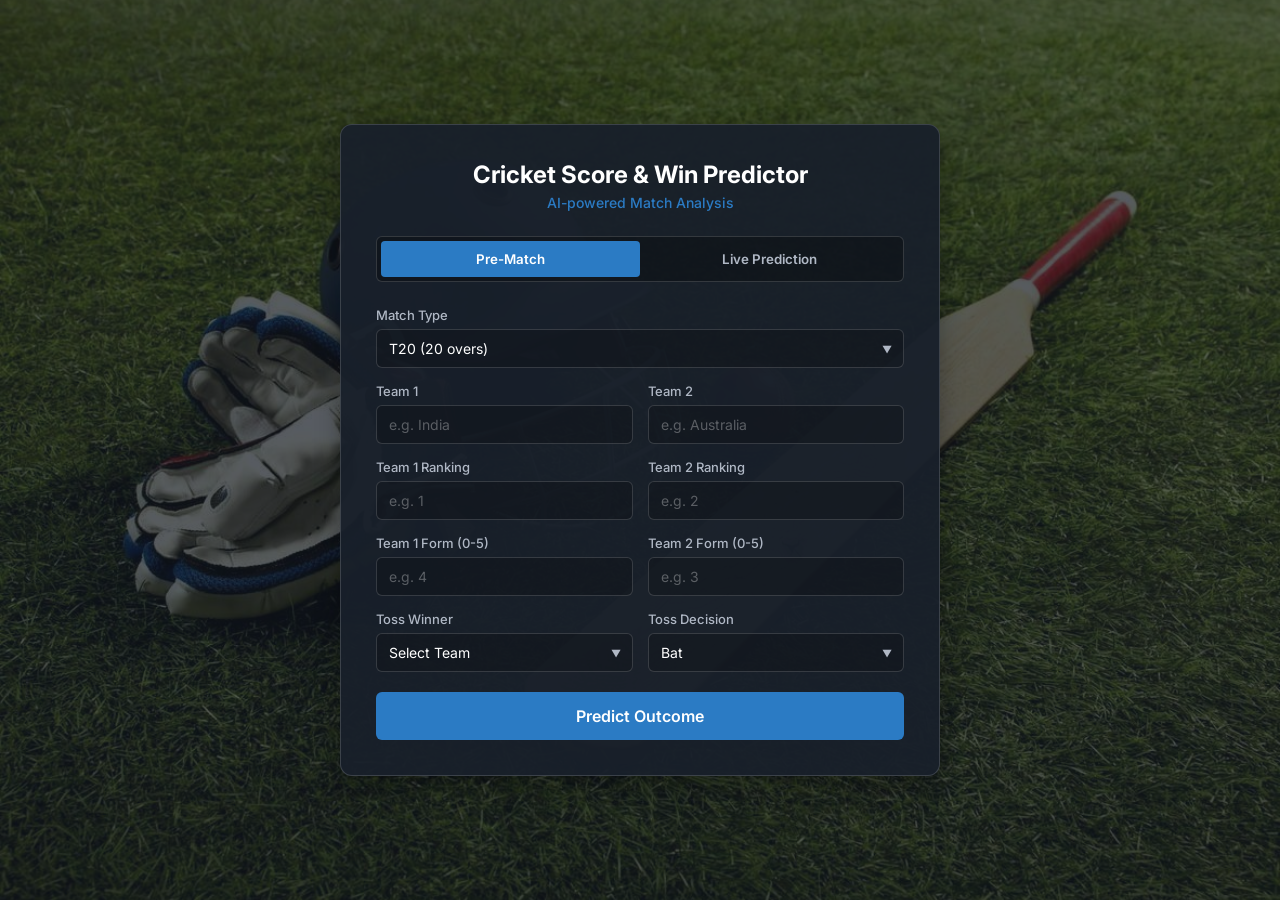
<file: template/index.html>
<!DOCTYPE html>
<html lang="en">
<head>
    <meta charset="UTF-8">
    <meta name="viewport" content="width=device-width, initial-scale=1.0">
    <title>Cricket Match Predictor</title>
    <link href="https://fonts.googleapis.com/css2?family=Inter:wght@400;600;800&display=swap" rel="stylesheet">
    <link rel="stylesheet" href="/static/style.css">
</head>
<body>
    <div class="overlay"></div>
    <div class="container">
        <div class="header">
            <h1>Cricket Score & Win Predictor</h1>
            <p>AI-powered Match Analysis</p>
        </div>

        <div class="mode-toggle">
            <button id="btn-pre-match" class="toggle-btn active" onclick="setMode('pre-match')">Pre-Match</button>
            <button id="btn-live" class="toggle-btn" onclick="setMode('live')">Live Prediction</button>
        </div>

        <div class="form-grid">
            <div class="form-group full-width">
                <label for="matchType">Match Type</label>
                <div class="select-wrapper">
                    <select id="matchType">
                        <option value="T20">T20 (20 overs)</option>
                        <option value="ODI">One Day (50 Overs)</option>
                    </select>
                </div>
            </div>

            <div class="form-group">
                <label for="team1">Team 1</label>
                <input type="text" id="team1" placeholder="e.g. India" autocomplete="off" oninput="updateTeamOptions()">
            </div>

            <div class="form-group">
                <label for="team2">Team 2</label>
                <input type="text" id="team2" placeholder="e.g. Australia" autocomplete="off" oninput="updateTeamOptions()">
            </div>

            <div class="form-group">
                <label for="team1Rank">Team 1 Ranking</label>
                <input type="number" id="team1Rank" placeholder="e.g. 1" min="1">
            </div>

            <div class="form-group">
                <label for="team2Rank">Team 2 Ranking</label>
                <input type="number" id="team2Rank" placeholder="e.g. 2" min="1">
            </div>

            <div class="form-group">
                <label for="team1Form">Team 1 Form (0-5)</label>
                <input type="number" id="team1Form" placeholder="e.g. 4" min="0" max="5">
            </div>

            <div class="form-group">
                <label for="team2Form">Team 2 Form (0-5)</label>
                <input type="number" id="team2Form" placeholder="e.g. 3" min="0" max="5">
            </div>

            <div class="form-group">
                <label for="tossWinner">Toss Winner</label>
                <div class="select-wrapper">
                    <select id="tossWinner">
                        <option value="" disabled selected>Select Team</option>
                    </select>
                </div>
            </div>

            <div class="form-group">
                <label for="tossDecision">Toss Decision</label>
                <div class="select-wrapper">
                    <select id="tossDecision">
                        <option value="bat">Bat</option>
                        <option value="field">Field</option>
                    </select>
                </div>
            </div>
        </div>

        <div id="live-section" class="form-grid hidden">
            <div class="form-group full-width section-title">
                <h3>Live Match Data</h3>
            </div>

            <div class="form-group">
                <label for="innings">Innings</label>
                <div class="select-wrapper">
                    <select id="innings" onchange="toggleTargetScore()">
                        <option value="1">1st Innings</option>
                        <option value="2">2nd Innings</option>
                    </select>
                </div>
            </div>

            <div class="form-group">
                <label for="battingTeam">Batting Team</label>
                <div class="select-wrapper">
                    <select id="battingTeam">
                        <option value="" disabled selected>Select Team</option>
                    </select>
                </div>
            </div>

            <div class="form-group" id="targetScoreGroup" style="display: none;">
                <label for="targetScore">Target Score</label>
                <input type="number" id="targetScore" placeholder="e.g. 185">
            </div>

            <div class="form-group full-width">
                <label for="liveScore">Live Score (Runs-Wickets-Overs)</label>
                <input type="text" id="liveScore" placeholder="e.g. 150-3-15.2">
            </div>
        </div>

        <button onclick="predict()" id="predictBtn">
            <span>Predict Outcome</span>
            <div class="spinner" id="spinner"></div>
        </button>

        <div id="result" class="result-box hidden">
            <div class="result-content">
                <p class="winner-label" id="resultLabel">Predicted Winner</p>
                <h2 id="winnerName">--</h2>
                <div class="score-box" id="scoreBox">
                    <p>Estimated Score: <strong id="predictedScore">--</strong></p>
                </div>
                <div class="prob-text hidden" id="probText">
                    <p><span id="probT1Name">Team 1</span>: <strong id="probT1Val">50%</strong> &nbsp;|&nbsp; <span id="probT2Name">Team 2</span>: <strong id="probT2Val">50%</strong></p>
                </div>
            </div>
        </div>
    </div>

    <script src="/static/script.js"></script>
</body>
</html>
</file>
<file: static/style.css>
:root {
    --primary: #2b7bc4;
    --primary-hover: #1e5a91;
    --bg-dark: #121820;
    --card-bg: rgba(25, 32, 43, 0.95);
    --border-color: rgba(255, 255, 255, 0.15);
    --text-main: #ffffff;
    --text-muted: #b0b8c5;
}

* {
    box-sizing: border-box;
    margin: 0;
    padding: 0;
    font-family: 'Inter', sans-serif;
}

body {
    background-color: var(--bg-dark);
    background-image: url('/static/bgcricket.jpg');
    background-size: cover;
    background-position: center;
    background-attachment: fixed;
    color: var(--text-main);
    display: flex;
    justify-content: center;
    align-items: center;
    min-height: 100vh;
    padding: 40px 20px;
    position: relative;
}

.overlay {
    position: absolute;
    top: 0; left: 0; right: 0; bottom: 0;
    background: rgba(18, 24, 32, 0.7);
    z-index: 0;
}

.container {
    background: var(--card-bg);
    border: 1px solid var(--border-color);
    border-radius: 12px;
    padding: 35px;
    width: 100%;
    max-width: 600px;
    position: relative;
    z-index: 1;
    box-shadow: 0 8px 24px rgba(0, 0, 0, 0.3);
}

.header {
    text-align: center;
    margin-bottom: 25px;
}

.header h1 {
    font-size: 24px;
    font-weight: 700;
    margin-bottom: 5px;
    color: #ffffff;
}

.header p {
    color: var(--primary);
    font-size: 14px;
    font-weight: 500;
}

.mode-toggle {
    display: flex;
    background: rgba(0,0,0,0.3);
    border-radius: 6px;
    padding: 4px;
    margin-bottom: 25px;
    border: 1px solid var(--border-color);
}

.toggle-btn {
    flex: 1;
    background: transparent;
    color: var(--text-muted);
    border: none;
    padding: 10px;
    margin: 0;
    border-radius: 4px;
    font-weight: 600;
    transition: background 0.2s ease;
    cursor: pointer;
}

.toggle-btn.active {
    background: var(--primary);
    color: white;
}

.toggle-btn:hover:not(.active) {
    background: rgba(255,255,255,0.05);
    color: white;
}

.form-grid {
    display: grid;
    grid-template-columns: 1fr 1fr;
    gap: 15px;
    margin-bottom: 15px;
}

.form-group {
    margin-bottom: 0;
}

.full-width {
    grid-column: 1 / -1;
}

.section-title {
    margin-top: 10px;
    border-top: 1px solid var(--border-color);
    padding-top: 20px;
}

.section-title h3 {
    font-size: 15px;
    color: var(--primary);
    font-weight: 600;
}

.form-group label {
    display: block;
    font-size: 13px;
    font-weight: 500;
    color: var(--text-muted);
    margin-bottom: 6px;
}

input, select {
    width: 100%;
    background: rgba(0, 0, 0, 0.2);
    border: 1px solid var(--border-color);
    color: white;
    padding: 10px 12px;
    border-radius: 6px;
    font-size: 14px;
    outline: none;
}

input::placeholder {
    color: rgba(255, 255, 255, 0.3);
}

input:focus, select:focus {
    border-color: var(--primary);
}

select {
    appearance: none;
    -webkit-appearance: none;
    cursor: pointer;
}

.select-wrapper {
    position: relative;
}

.select-wrapper::after {
    content: "▼";
    position: absolute;
    right: 12px;
    top: 50%;
    transform: translateY(-50%);
    font-size: 10px;
    color: var(--text-muted);
    pointer-events: none;
}

#predictBtn {
    width: 100%;
    background: var(--primary);
    color: #ffffff;
    border: none;
    padding: 14px;
    border-radius: 6px;
    font-size: 16px;
    font-weight: 600;
    cursor: pointer;
    margin-top: 20px;
    display: flex;
    justify-content: center;
    align-items: center;
}

#predictBtn:hover {
    background: var(--primary-hover);
}

#predictBtn:disabled {
    opacity: 0.7;
    cursor: not-allowed;
}

.spinner {
    display: none;
    width: 18px;
    height: 18px;
    border: 3px solid rgba(255, 255, 255, 0.3);
    border-radius: 50%;
    border-top-color: #ffffff;
    animation: spin 1s linear infinite;
    margin-left: 10px;
}

@keyframes spin {
    to { transform: rotate(360deg); }
}

.result-box {
    margin-top: 25px;
    background: rgba(255, 255, 255, 0.03);
    border: 1px solid var(--border-color);
    border-radius: 8px;
    padding: 20px;
    text-align: center;
}

.hidden {
    display: none !important;
}

.visible {
    display: block;
}

.winner-label {
    font-size: 13px;
    color: var(--text-muted);
    margin-bottom: 5px;
}

#winnerName {
    font-size: 22px;
    font-weight: 700;
    margin-bottom: 10px;
    color: var(--primary);
}

.score-box p {
    font-size: 14px;
    color: var(--text-muted);
}

.score-box strong {
    color: white;
    font-size: 16px;
}

.prob-text {
    margin-top: 15px;
    font-size: 14px;
    color: var(--text-muted);
}

.prob-text strong {
    color: var(--primary);
    font-size: 15px;
}
</file>
